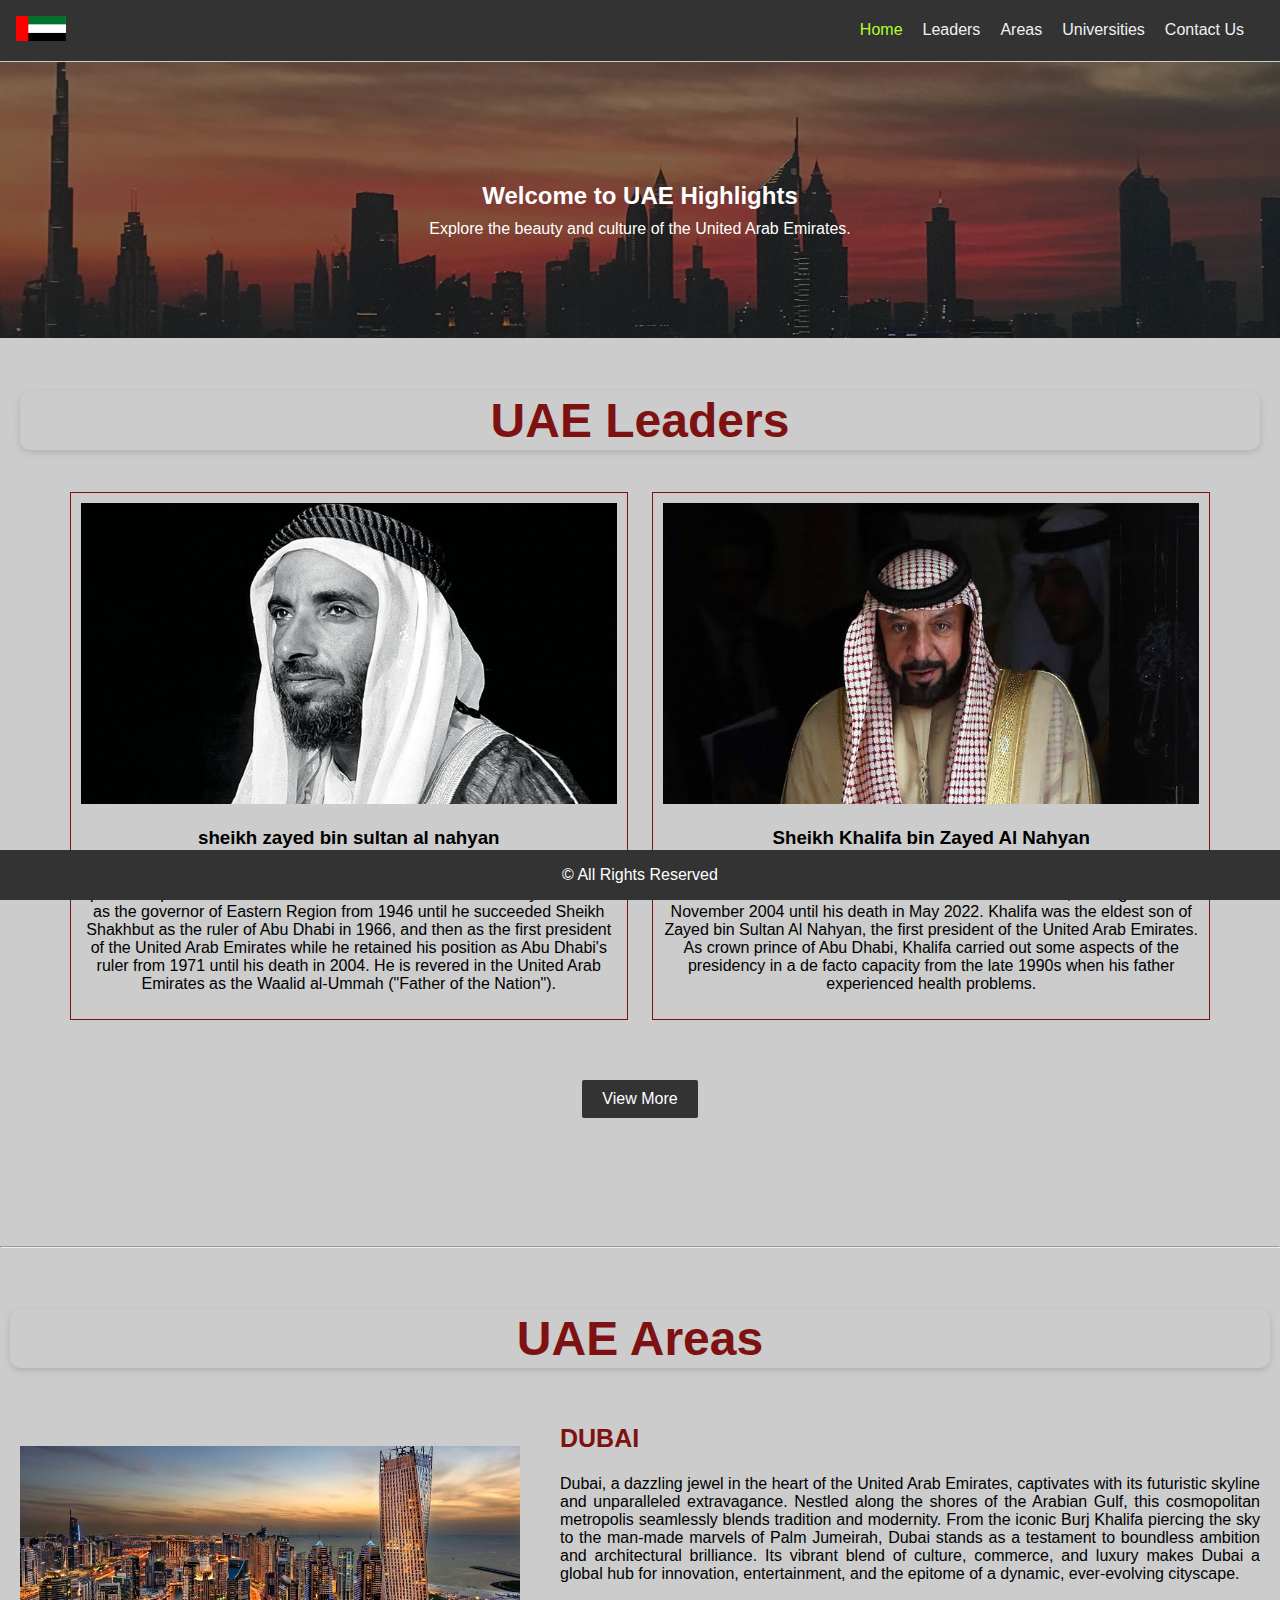
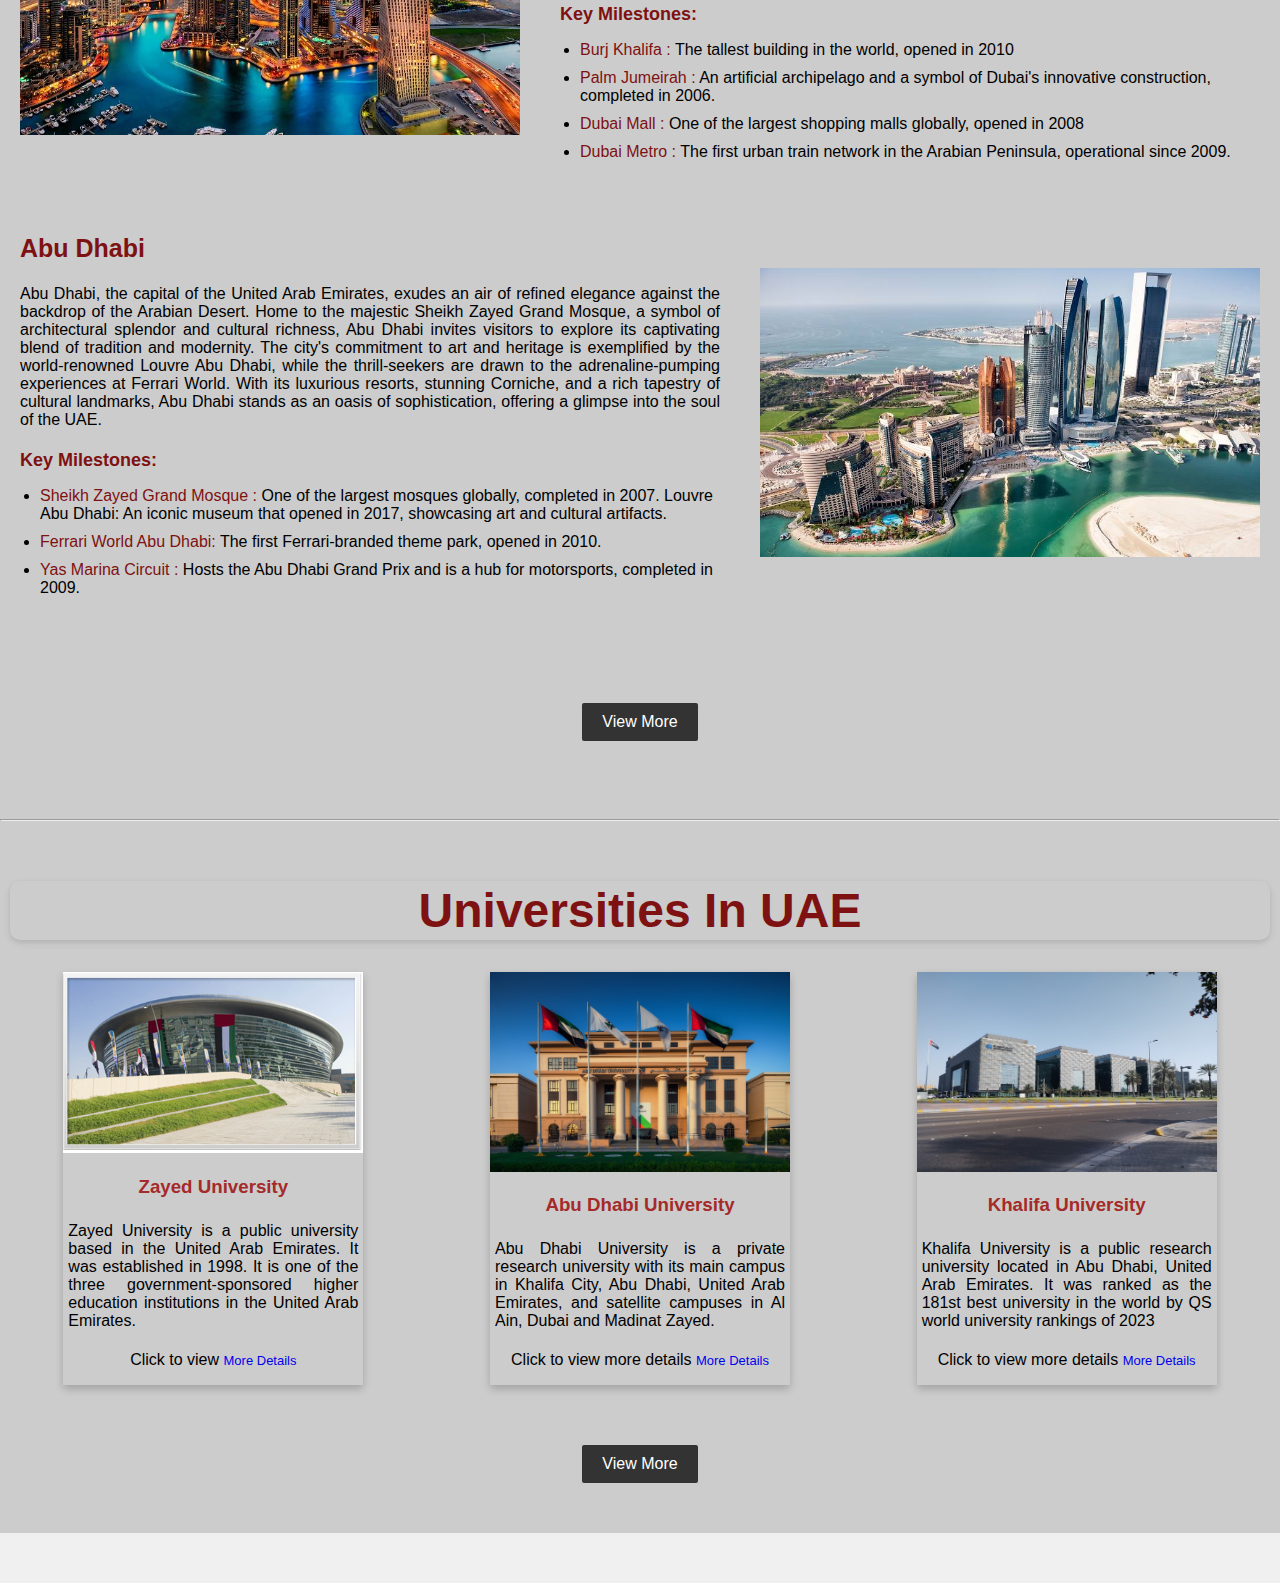
<file: index.html>
<!DOCTYPE html>
<html lang="en">
  <head>
    <meta charset="UTF-8" />
    <meta name="viewport" content="width=device-width, initial-scale=1.0" />
    <link rel="stylesheet" href="./index.css" />
    <link rel="stylesheet" href="./commonStyle.css" />

    <title>UAE Highlights</title>
  </head>
  <body>
    <main class="mainContainer">
      <header>
        <!-- Logo on the left -->
        <a href="index.html"
          ><img src="./images/Logo.png" alt="UAE Logo" class="logo"
        /></a>

        <!-- Navigation on the right -->
        <nav>
          <ul>
            <li><a class="active" href="index.html">Home</a></li>
            <li><a href="leaders.html">Leaders</a></li>
            <li><a href="areas.html">Areas</a></li>
            <li><a href="universities.html">Universities</a></li>
            <li><a href="contact.html">Contact Us</a></li>
          </ul>
        </nav>
      </header>

      <div class="banner">
        <h2>Welcome to UAE Highlights</h2>
        <p>Explore the beauty and culture of the United Arab Emirates.</p>
      </div>

      <!-- Leaders section -->
      <div class="leaders">
        <div class="sectionHeading">
          <h1>UAE Leaders</h1>
        </div>
        <div class="leader">
          <img
            src="./images/SheikhZayedbinSultanAlNahyan.jpeg"
            alt="Leader 1"
          />
          <h3>sheikh zayed bin sultan al nahyan</h3>
          <p>
            Sheikh Zayed bin Sultan Al Nahyan was an Emirati royal, politician,
            philanthropist and the founder of the United Arab Emirates. Zayed
            served as the governor of Eastern Region from 1946 until he
            succeeded Sheikh Shakhbut as the ruler of Abu Dhabi in 1966, and
            then as the first president of the United Arab Emirates while he
            retained his position as Abu Dhabi's ruler from 1971 until his death
            in 2004. He is revered in the United Arab Emirates as the Waalid
            al-Ummah ("Father of the Nation").
          </p>
        </div>

        <div class="leader">
          <img
            src="./images/SheikhKhalifabinZayedAlNahyan.jpeg"
            alt="Leader 1"
          />
          <h3>Sheikh Khalifa bin Zayed Al Nahyan</h3>
          <p>
            Sheikh Khalifa bin Zayed bin Sultan Al Nahyan was the second
            president of the United Arab Emirates and the ruler of Abu Dhabi,
            serving from November 2004 until his death in May 2022. Khalifa was
            the eldest son of Zayed bin Sultan Al Nahyan, the first president of
            the United Arab Emirates. As crown prince of Abu Dhabi, Khalifa
            carried out some aspects of the presidency in a de facto capacity
            from the late 1990s when his father experienced health problems.
          </p>
        </div>

        <a style="margin: 50px" href="leaders.html" class="view-more-btn"
          >View More</a
        >
      </div>

      <div class="horizentalRow">
        <hr />
      </div>
      <!-- Areas Section -->
      <div class="areasContainer">
        <!-- Heading -->
        <div class="sectionHeading" style="margin: 0px 10px">
          <h1>UAE Areas</h1>
        </div>

        <!-- Areas 1 -->
        <div class="areaContainer">
          <div class="areaImage">
            <img src="./images/areaDubai.jpeg" />
          </div>
          <div class="areaText">
            <h1>DUBAI</h1>
            <p>
              Dubai, a dazzling jewel in the heart of the United Arab Emirates,
              captivates with its futuristic skyline and unparalleled
              extravagance. Nestled along the shores of the Arabian Gulf, this
              cosmopolitan metropolis seamlessly blends tradition and modernity.
              From the iconic Burj Khalifa piercing the sky to the man-made
              marvels of Palm Jumeirah, Dubai stands as a testament to boundless
              ambition and architectural brilliance. Its vibrant blend of
              culture, commerce, and luxury makes Dubai a global hub for
              innovation, entertainment, and the epitome of a dynamic,
              ever-evolving cityscape.
            </p>
            <h2>Key Milestones:</h2>
            <ul class="keyMilestones">
              <li>
                <span class="milestone"> Burj Khalifa : </span>The tallest
                building in the world, opened in 2010
              </li>
              <li>
                <span class="milestone"> Palm Jumeirah : </span>An artificial
                archipelago and a symbol of Dubai's innovative construction,
                completed in 2006.
              </li>
              <li>
                <span class="milestone"> Dubai Mall : </span>One of the largest
                shopping malls globally, opened in 2008
              </li>
              <li>
                <span class="milestone"> Dubai Metro : </span>The first urban
                train network in the Arabian Peninsula, operational since 2009.
              </li>
            </ul>
          </div>
        </div>
        <!-- AREA 2 -->
        <div class="areaContainer">
          <div class="areaText">
            <h1>Abu Dhabi</h1>
            <p>
              Abu Dhabi, the capital of the United Arab Emirates, exudes an air
              of refined elegance against the backdrop of the Arabian Desert.
              Home to the majestic Sheikh Zayed Grand Mosque, a symbol of
              architectural splendor and cultural richness, Abu Dhabi invites
              visitors to explore its captivating blend of tradition and
              modernity. The city's commitment to art and heritage is
              exemplified by the world-renowned Louvre Abu Dhabi, while the
              thrill-seekers are drawn to the adrenaline-pumping experiences at
              Ferrari World. With its luxurious resorts, stunning Corniche, and
              a rich tapestry of cultural landmarks, Abu Dhabi stands as an
              oasis of sophistication, offering a glimpse into the soul of the
              UAE.
            </p>
            <h2>Key Milestones:</h2>
            <ul class="keyMilestones">
              <li>
                <span class="milestone"> Sheikh Zayed Grand Mosque : </span>One
                of the largest mosques globally, completed in 2007. Louvre Abu
                Dhabi: An iconic museum that opened in 2017, showcasing art and
                cultural artifacts.
              </li>
              <li>
                <span class="milestone"> Ferrari World Abu Dhabi: </span>The
                first Ferrari-branded theme park, opened in 2010.
              </li>
              <li>
                <span class="milestone"> Yas Marina Circuit : </span> Hosts the
                Abu Dhabi Grand Prix and is a hub for motorsports, completed in
                2009.
              </li>
            </ul>
          </div>
          <div class="areaImage">
            <img src="./images/areaAbuDhabi.jpeg" />
          </div>
        </div>
        <center>
          <a style="margin: 50px" href="areas.html" class="view-more-btn"
            >View More</a
          >
        </center>
      </div>

      <div class="horizentalRow">
        <hr />
      </div>
      <!-- Heading -->
      <div class="sectionHeading" style="margin: 0px 10px">
        <h1>Universities In UAE</h1>
      </div>
      <!-- Universities Section -->
      <div class="universitiesContainer">
        <!-- University 1  ZayedUniversity-->
        <div class="universityCard">
          <img
            src="./images/ZayedUniversity.jpg"
            alt="Zayed University"
            style="width: 100%"
          />
          <h3 style="color: brown">Zayed University</h3>

          <p style="text-align: justify; padding: 5px">
            Zayed University is a public university based in the United Arab
            Emirates. It was established in 1998. It is one of the three
            government-sponsored higher education institutions in the United
            Arab Emirates.
          </p>
          <p>
            Click to view
            <a
              style="font-size: small"
              href="https://www.zu.ac.ae/main/en/index"
              target="_blank"
            >
              More Details</a
            >
          </p>
        </div>

        <!-- University 2 AbuDhabiUniversity -->
        <div class="universityCard">
          <img
            src="./images/AbuDhabiUniversity.jpg"
            alt="AbuDhabi University"
            style="width: 100%"
          />
          <h3 style="color: brown">Abu Dhabi University</h3>

          <p style="text-align: justify; padding: 5px">
            Abu Dhabi University is a private research university with its main
            campus in Khalifa City, Abu Dhabi, United Arab Emirates, and
            satellite campuses in Al Ain, Dubai and Madinat Zayed.
          </p>
          <p>
            Click to view more details
            <a
              style="font-size: small"
              href="https://www.adu.ac.ae/"
              target="_blank"
            >
              More Details</a
            >
          </p>
        </div>

        <!-- University 3  KhalifaUniversity-->
        <div class="universityCard">
          <img
            src="./images/KhalifaUniversity.jpg"
            alt="AbuDhabi University"
            style="width: 100%"
          />
          <h3 style="color: brown">Khalifa University</h3>

          <p style="text-align: justify; padding: 5px">
            Khalifa University is a public research university located in Abu
            Dhabi, United Arab Emirates. It was ranked as the 181st best
            university in the world by QS world university rankings of 2023
          </p>
          <p>
            Click to view more details
            <a
              style="font-size: small"
              href="https://www.ku.ac.ae/"
              target="_blank"
            >
              More Details</a
            >
          </p>
        </div>
      </div>
      <center>
        <a style="margin: 50px" href="universities.html" class="view-more-btn"
          >View More</a
        >
      </center>
    </main>
    <footer>
      <p>&copy; All Rights Reserved</p>
    </footer>
  </body>
</html>
</file>
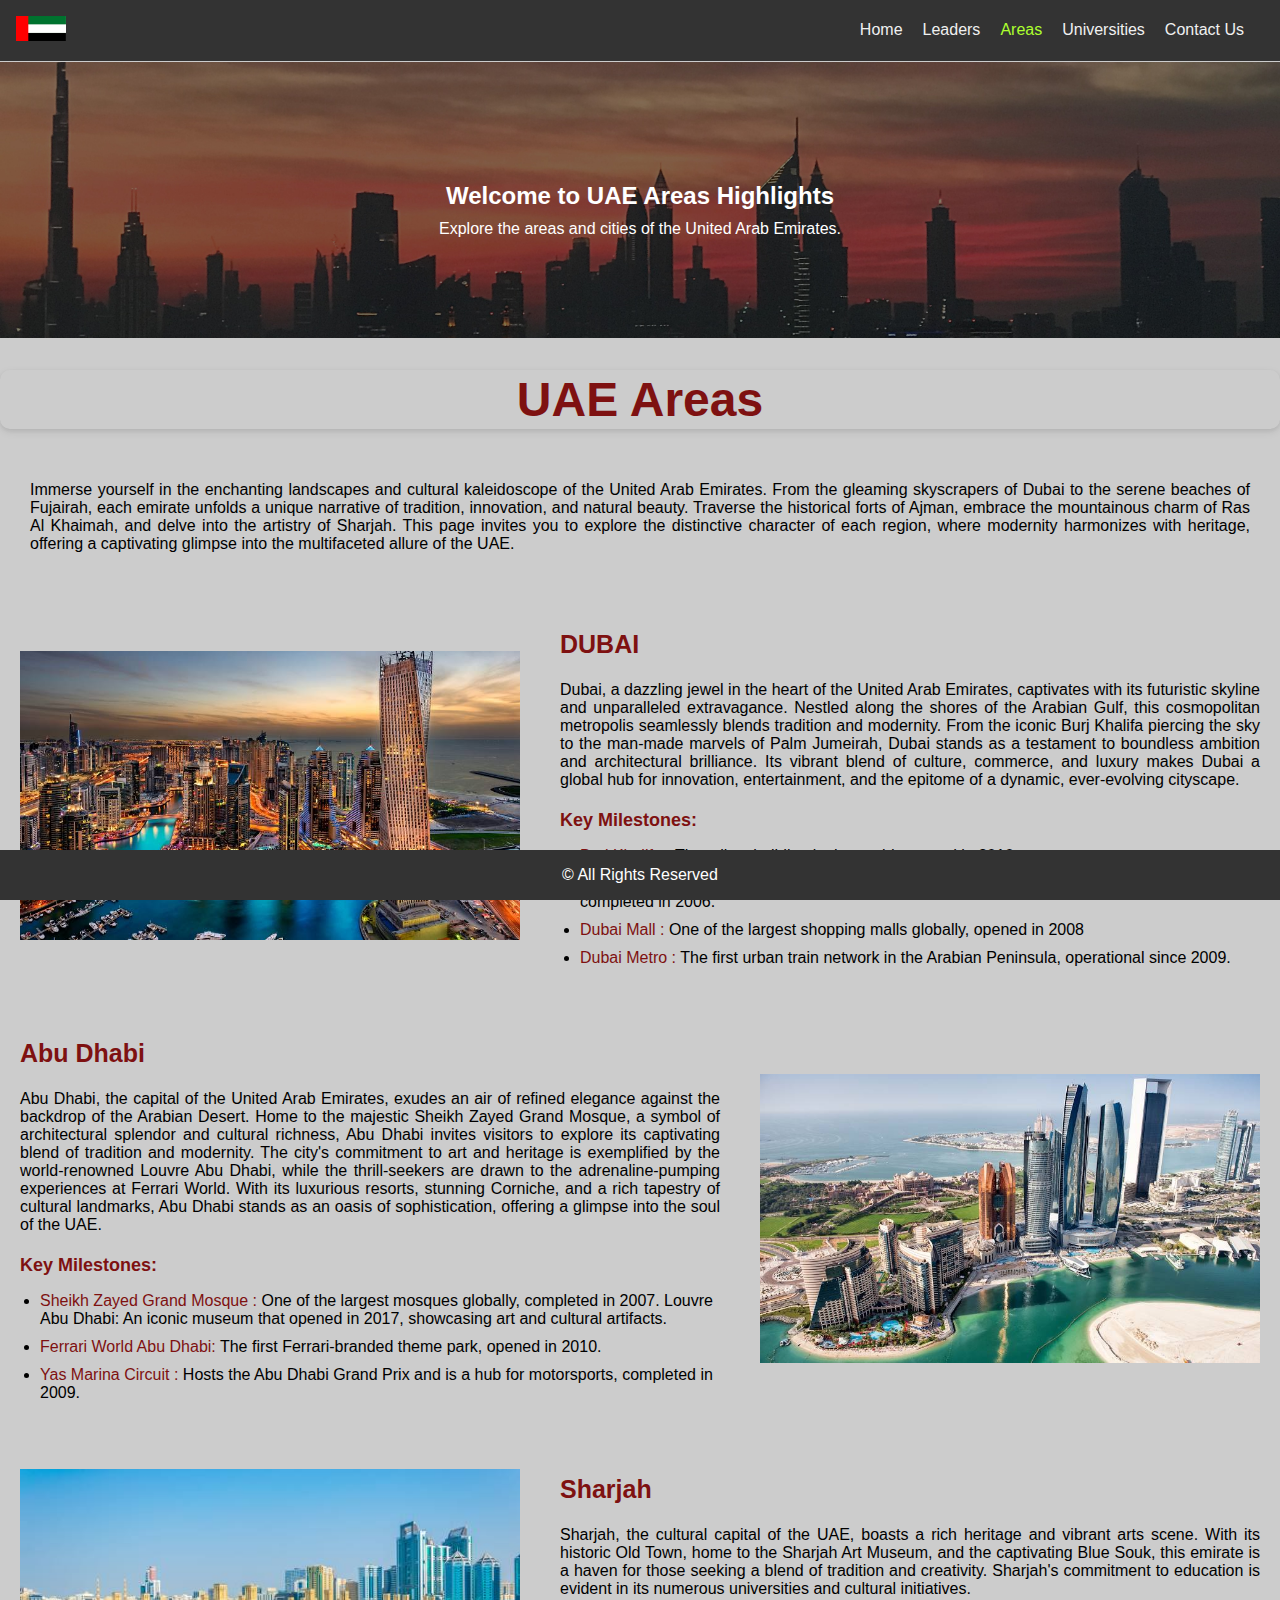
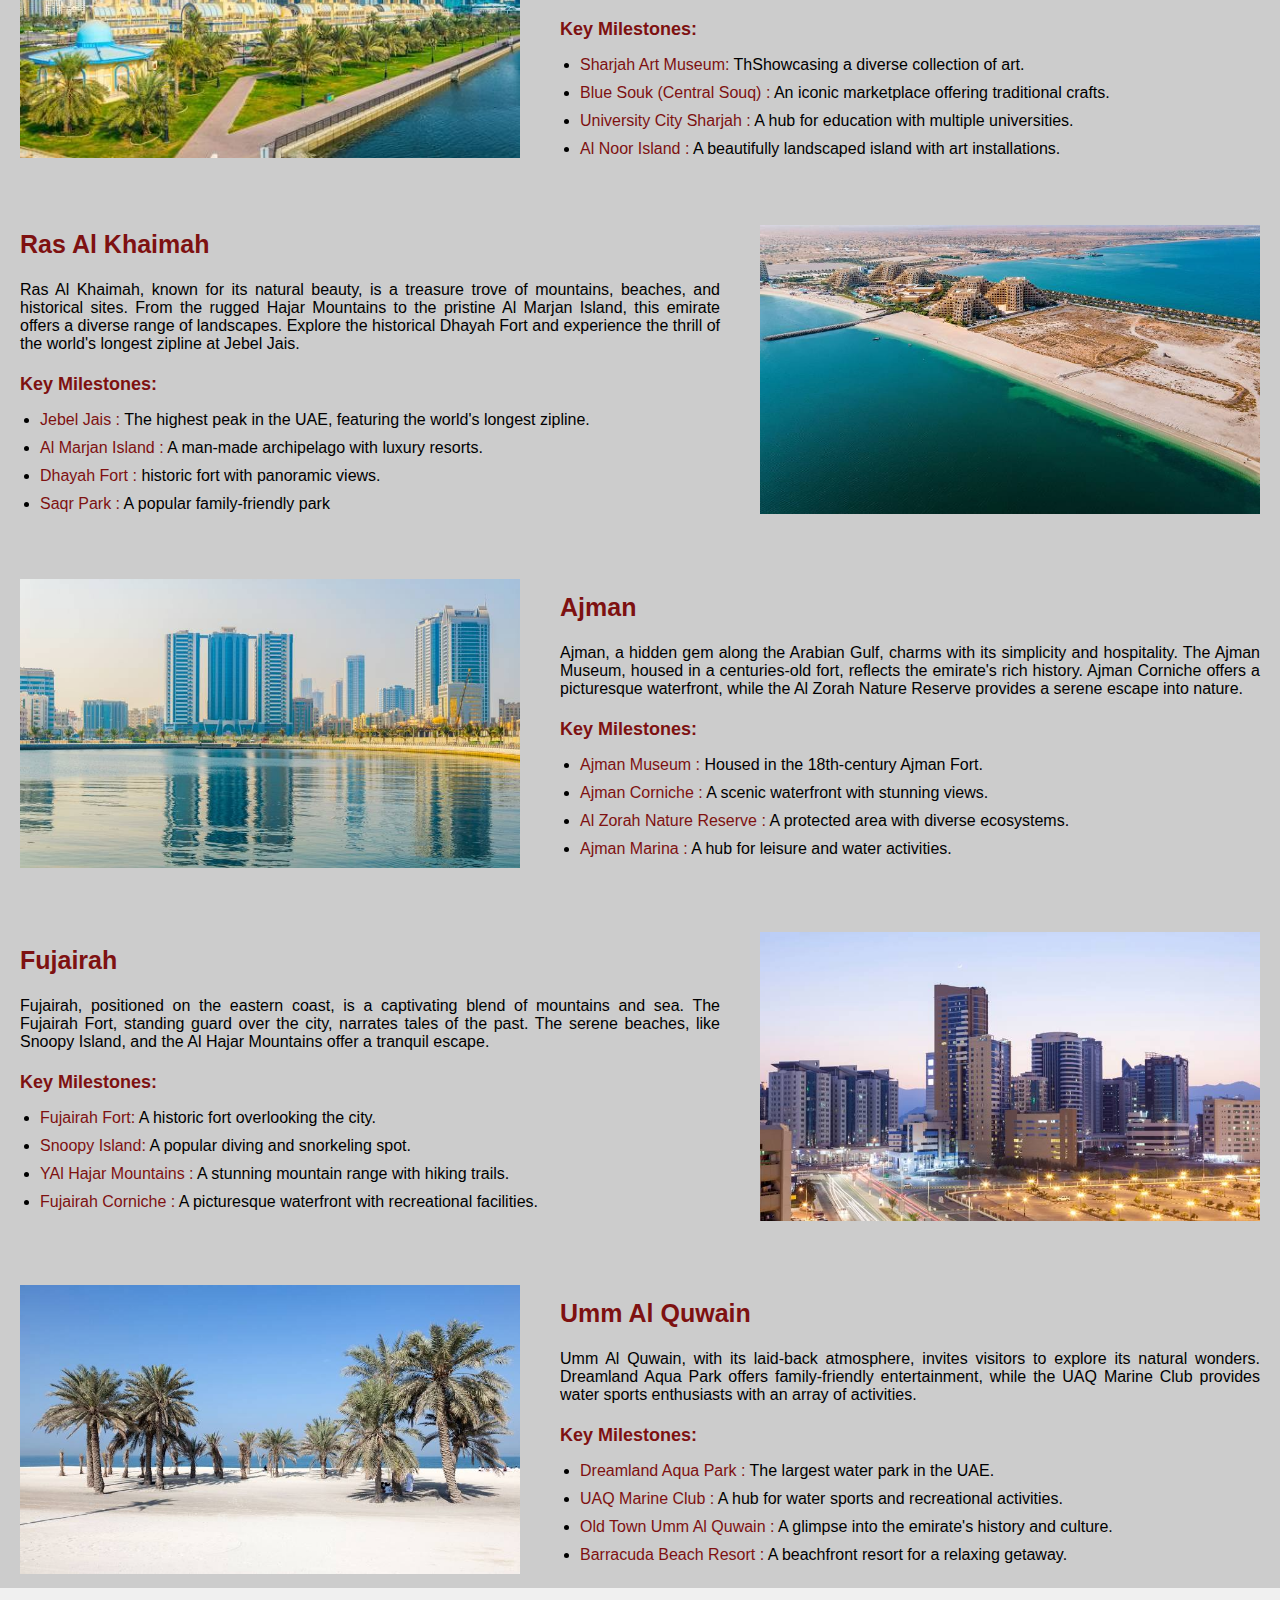
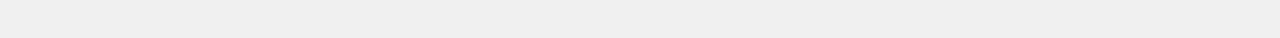
<file: areas.html>
<!DOCTYPE html>
<html lang="en">
  <head>
    <meta charset="UTF-8" />
    <meta name="viewport" content="width=device-width, initial-scale=1.0" />

    <link rel="stylesheet" href="./commonStyle.css" />

    <title>UAE Areas</title>

    <style></style>
  </head>
  <body>
    <main class="mainContainer">
      <header>
        <!-- Logo on the left -->
        <a href="index.html"
          ><img src="./images/Logo.png" alt="UAE Logo" class="logo"
        /></a>

        <!-- Navigation on the right -->
        <nav>
          <ul>
            <li><a href="index.html">Home</a></li>
            <li><a href="leaders.html">Leaders</a></li>
            <li><a class="active" href="areas.html">Areas</a></li>
            <li><a href="universities.html">Universities</a></li>
            <li><a href="contact.html">Contact Us</a></li>
          </ul>
        </nav>
      </header>

      <div class="banner">
        <h2>Welcome to UAE Areas Highlights</h2>
        <p>Explore the areas and cities of the United Arab Emirates.</p>
      </div>

      <div class="pageIntroductionConainer">
        <div class="sectionHeading">
          <h1>UAE Areas</h1>
        </div>
        <p>
          Immerse yourself in the enchanting landscapes and cultural
          kaleidoscope of the United Arab Emirates. From the gleaming
          skyscrapers of Dubai to the serene beaches of Fujairah, each emirate
          unfolds a unique narrative of tradition, innovation, and natural
          beauty. Traverse the historical forts of Ajman, embrace the
          mountainous charm of Ras Al Khaimah, and delve into the artistry of
          Sharjah. This page invites you to explore the distinctive character of
          each region, where modernity harmonizes with heritage, offering a
          captivating glimpse into the multifaceted allure of the UAE.
        </p>
      </div>

      <!-- Areas Section -->
      <div class="areasContainer">
        <!-- Areas 1 DUBAI-->
        <div class="areaContainer">
          <div class="areaImage">
            <img src="./images/areaDubai.jpeg" />
          </div>
          <div class="areaText">
            <h1>DUBAI</h1>
            <p>
              Dubai, a dazzling jewel in the heart of the United Arab Emirates,
              captivates with its futuristic skyline and unparalleled
              extravagance. Nestled along the shores of the Arabian Gulf, this
              cosmopolitan metropolis seamlessly blends tradition and modernity.
              From the iconic Burj Khalifa piercing the sky to the man-made
              marvels of Palm Jumeirah, Dubai stands as a testament to boundless
              ambition and architectural brilliance. Its vibrant blend of
              culture, commerce, and luxury makes Dubai a global hub for
              innovation, entertainment, and the epitome of a dynamic,
              ever-evolving cityscape.
            </p>
            <h2>Key Milestones:</h2>
            <ul class="keyMilestones">
              <li>
                <span class="milestone"> Burj Khalifa : </span>The tallest
                building in the world, opened in 2010
              </li>
              <li>
                <span class="milestone"> Palm Jumeirah : </span>An artificial
                archipelago and a symbol of Dubai's innovative construction,
                completed in 2006.
              </li>
              <li>
                <span class="milestone"> Dubai Mall : </span>One of the largest
                shopping malls globally, opened in 2008
              </li>
              <li>
                <span class="milestone"> Dubai Metro : </span>The first urban
                train network in the Arabian Peninsula, operational since 2009.
              </li>
            </ul>
          </div>
        </div>
        <!-- AREA 2  ABU DHABI-->
        <div class="areaContainer">
          <div class="areaText">
            <h1>Abu Dhabi</h1>
            <p>
              Abu Dhabi, the capital of the United Arab Emirates, exudes an air
              of refined elegance against the backdrop of the Arabian Desert.
              Home to the majestic Sheikh Zayed Grand Mosque, a symbol of
              architectural splendor and cultural richness, Abu Dhabi invites
              visitors to explore its captivating blend of tradition and
              modernity. The city's commitment to art and heritage is
              exemplified by the world-renowned Louvre Abu Dhabi, while the
              thrill-seekers are drawn to the adrenaline-pumping experiences at
              Ferrari World. With its luxurious resorts, stunning Corniche, and
              a rich tapestry of cultural landmarks, Abu Dhabi stands as an
              oasis of sophistication, offering a glimpse into the soul of the
              UAE.
            </p>
            <h2>Key Milestones:</h2>
            <ul class="keyMilestones">
              <li>
                <span class="milestone"> Sheikh Zayed Grand Mosque : </span>One
                of the largest mosques globally, completed in 2007. Louvre Abu
                Dhabi: An iconic museum that opened in 2017, showcasing art and
                cultural artifacts.
              </li>
              <li>
                <span class="milestone"> Ferrari World Abu Dhabi: </span>The
                first Ferrari-branded theme park, opened in 2010.
              </li>
              <li>
                <span class="milestone"> Yas Marina Circuit : </span> Hosts the
                Abu Dhabi Grand Prix and is a hub for motorsports, completed in
                2009.
              </li>
            </ul>
          </div>
          <div class="areaImage">
            <img src="./images/areaAbuDhabi.jpeg" />
          </div>
        </div>

        <!-- Areas 3 SHARJAH-->
        <div class="areaContainer">
          <div class="areaImage">
            <img src="./images/areaSharjah.jpeg" />
          </div>
          <div class="areaText">
            <h1>Sharjah</h1>
            <p>
              Sharjah, the cultural capital of the UAE, boasts a rich heritage
              and vibrant arts scene. With its historic Old Town, home to the
              Sharjah Art Museum, and the captivating Blue Souk, this emirate is
              a haven for those seeking a blend of tradition and creativity.
              Sharjah's commitment to education is evident in its numerous
              universities and cultural initiatives.
            </p>
            <h2>Key Milestones:</h2>
            <ul class="keyMilestones">
              <li>
                <span class="milestone"> Sharjah Art Museum: </span>ThShowcasing
                a diverse collection of art.
              </li>
              <li>
                <span class="milestone"> Blue Souk (Central Souq) : </span>An
                iconic marketplace offering traditional crafts.
              </li>
              <li>
                <span class="milestone"> University City Sharjah : </span>A hub
                for education with multiple universities.
              </li>
              <li>
                <span class="milestone"> Al Noor Island : </span>A beautifully
                landscaped island with art installations.
              </li>
            </ul>
          </div>
        </div>
        <!-- AREA 4  Ras Al Khaimah-->
        <div class="areaContainer">
          <div class="areaText">
            <h1>Ras Al Khaimah</h1>
            <p>
              Ras Al Khaimah, known for its natural beauty, is a treasure trove
              of mountains, beaches, and historical sites. From the rugged Hajar
              Mountains to the pristine Al Marjan Island, this emirate offers a
              diverse range of landscapes. Explore the historical Dhayah Fort
              and experience the thrill of the world's longest zipline at Jebel
              Jais.
            </p>
            <h2>Key Milestones:</h2>
            <ul class="keyMilestones">
              <li>
                <span class="milestone"> Jebel Jais : </span>The highest peak in
                the UAE, featuring the world's longest zipline.
              </li>
              <li>
                <span class="milestone"> Al Marjan Island : </span>A man-made
                archipelago with luxury resorts.
              </li>
              <li>
                <span class="milestone"> Dhayah Fort : </span> historic fort
                with panoramic views.
              </li>
              <li>
                <span class="milestone"> Saqr Park : </span> A popular
                family-friendly park
              </li>
            </ul>
          </div>
          <div class="areaImage">
            <img src="./images/areaRasAlKhaimah.jpeg" />
          </div>
        </div>

        <!-- Areas 5 Ajman -->
        <div class="areaContainer">
          <div class="areaImage">
            <img src="./images/areaAjman.jpeg" />
          </div>
          <div class="areaText">
            <h1>Ajman</h1>
            <p>
              Ajman, a hidden gem along the Arabian Gulf, charms with its
              simplicity and hospitality. The Ajman Museum, housed in a
              centuries-old fort, reflects the emirate's rich history. Ajman
              Corniche offers a picturesque waterfront, while the Al Zorah
              Nature Reserve provides a serene escape into nature.
            </p>
            <h2>Key Milestones:</h2>
            <ul class="keyMilestones">
              <li>
                <span class="milestone"> Ajman Museum : </span>Housed in the
                18th-century Ajman Fort.
              </li>
              <li>
                <span class="milestone"> Ajman Corniche : </span>A scenic
                waterfront with stunning views.
              </li>
              <li>
                <span class="milestone"> Al Zorah Nature Reserve : </span>A
                protected area with diverse ecosystems.
              </li>
              <li>
                <span class="milestone"> Ajman Marina : </span>A hub for leisure
                and water activities.
              </li>
            </ul>
          </div>
        </div>
        <!-- AREA 6  Fujairah-->
        <div class="areaContainer">
          <div class="areaText">
            <h1>Fujairah</h1>
            <p>
              Fujairah, positioned on the eastern coast, is a captivating blend
              of mountains and sea. The Fujairah Fort, standing guard over the
              city, narrates tales of the past. The serene beaches, like Snoopy
              Island, and the Al Hajar Mountains offer a tranquil escape.
            </p>
            <h2>Key Milestones:</h2>
            <ul class="keyMilestones">
              <li>
                <span class="milestone"> Fujairah Fort: </span>A historic fort
                overlooking the city.
              </li>
              <li>
                <span class="milestone"> Snoopy Island: </span>A popular diving
                and snorkeling spot.
              </li>
              <li>
                <span class="milestone"> YAl Hajar Mountains : </span>A stunning
                mountain range with hiking trails.
              </li>
              <li>
                <span class="milestone"> Fujairah Corniche : </span> A
                picturesque waterfront with recreational facilities.
              </li>
            </ul>
          </div>
          <div class="areaImage">
            <img src="./images/areaFujairah.jpeg" />
          </div>
        </div>

        <!-- Areas 7 Umm Al Quwain-->
        <div class="areaContainer">
          <div class="areaImage">
            <img src="./images/areaUmmAlQuwain.jpeg" />
          </div>
          <div class="areaText">
            <h1>Umm Al Quwain</h1>
            <p>
              Umm Al Quwain, with its laid-back atmosphere, invites visitors to
              explore its natural wonders. Dreamland Aqua Park offers
              family-friendly entertainment, while the UAQ Marine Club provides
              water sports enthusiasts with an array of activities.
            </p>
            <h2>Key Milestones:</h2>
            <ul class="keyMilestones">
              <li>
                <span class="milestone"> Dreamland Aqua Park : </span>The
                largest water park in the UAE.
              </li>
              <li>
                <span class="milestone"> UAQ Marine Club : </span>A hub for
                water sports and recreational activities.
              </li>
              <li>
                <span class="milestone"> Old Town Umm Al Quwain : </span> A
                glimpse into the emirate's history and culture.
              </li>
              <li>
                <span class="milestone"> Barracuda Beach Resort : </span>A
                beachfront resort for a relaxing getaway.
              </li>
            </ul>
          </div>
        </div>
      </div>
    </main>
    <footer>
      <p>&copy; All Rights Reserved</p>
    </footer>
  </body>
</html>
</file>
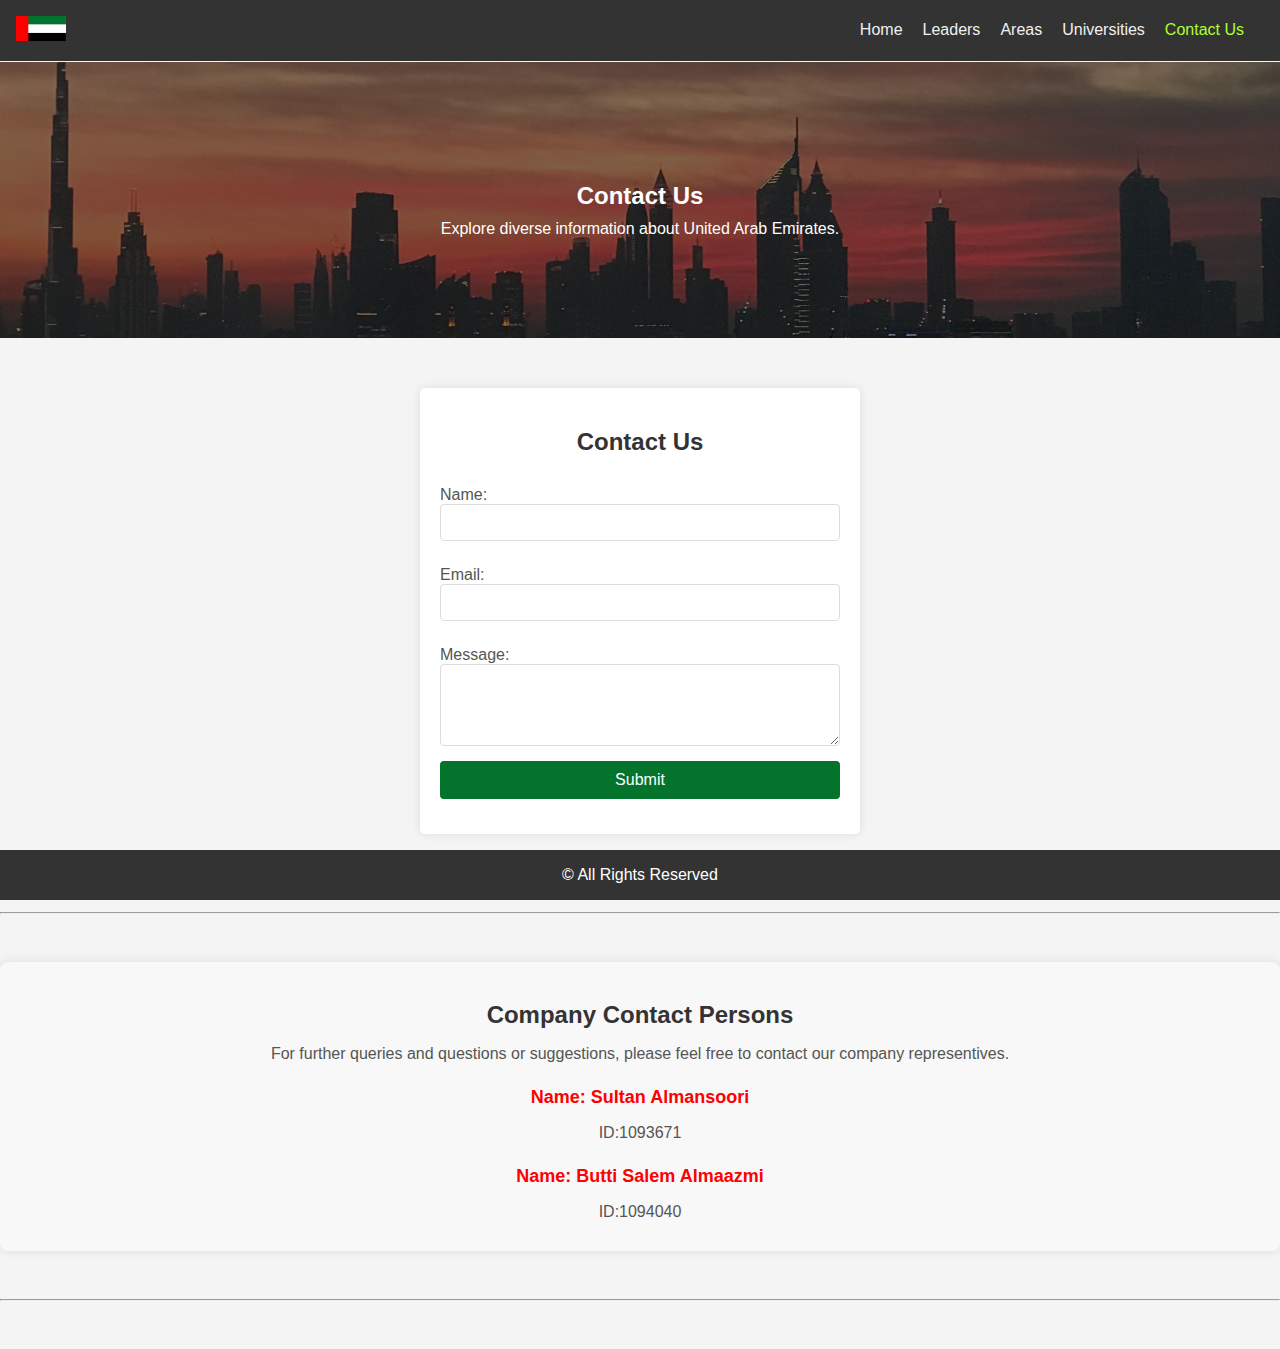
<file: contact.html>
<!DOCTYPE html>
<html lang="en">
  <head>
    <meta charset="UTF-8" />
    <meta name="viewport" content="width=device-width, initial-scale=1.0" />

    <link rel="stylesheet" href="./commonStyle.css" />
    <link rel="stylesheet" href="contact.css" />

    <title>Contact Us</title>

  </head>
  <body>
    <mian class="mainContainer">
      <header>
        <!-- Logo on the left -->
        <a href="index.html"
          ><img src="./images/Logo.png" alt="UAE Logo" class="logo"
        /></a>

        <!-- Navigation on the right -->
        <nav>
          <ul>
            <li><a href="index.html">Home</a></li>
            <li><a href="leaders.html">Leaders</a></li>
            <li><a href="areas.html">Areas</a></li>
            <li><a href="universities.html">Universities</a></li>
            <li><a class="active" href="contact.html">Contact Us</a></li>
          </ul>
        </nav>
      </header>

      <div class="banner">
        <h2 style="color: white;">Contact Us</h2>
        <p>Explore diverse information about United Arab Emirates.</p>
      </div>

     

      <div class="contact-form">
        <h2>Contact Us</h2>
        <form action="#" method="post">
          <label for="name">Name:</label>
          <input type="text" id="name" name="name" required />

          <label for="email">Email:</label>
          <input type="email" id="email" name="email" required />

          <label for="message">Message:</label>
          <textarea id="message" name="message" rows="4" required></textarea>

          <input type="submit" value="Submit" />
        </form>
      </div>
      <div class="horizentalRow">
        <hr />
      </div>
      <div class="companyContactDetails">
        <h2>Company Contact Persons</h2>
        <p>For further queries and questions or suggestions, please feel free to contact our company representives. </p>
        <h4>Name: Sultan Almansoori</h4>
        <p>ID:1093671</p>
        <h4>Name: Butti Salem Almaazmi</h4>
        <p>ID:1094040</p>
      </div>

      <div class="horizentalRow">
        <hr />
    </mian>

    <footer>
      <p>&copy; All Rights Reserved</p>
    </footer>
  </body>
</html>
</file>
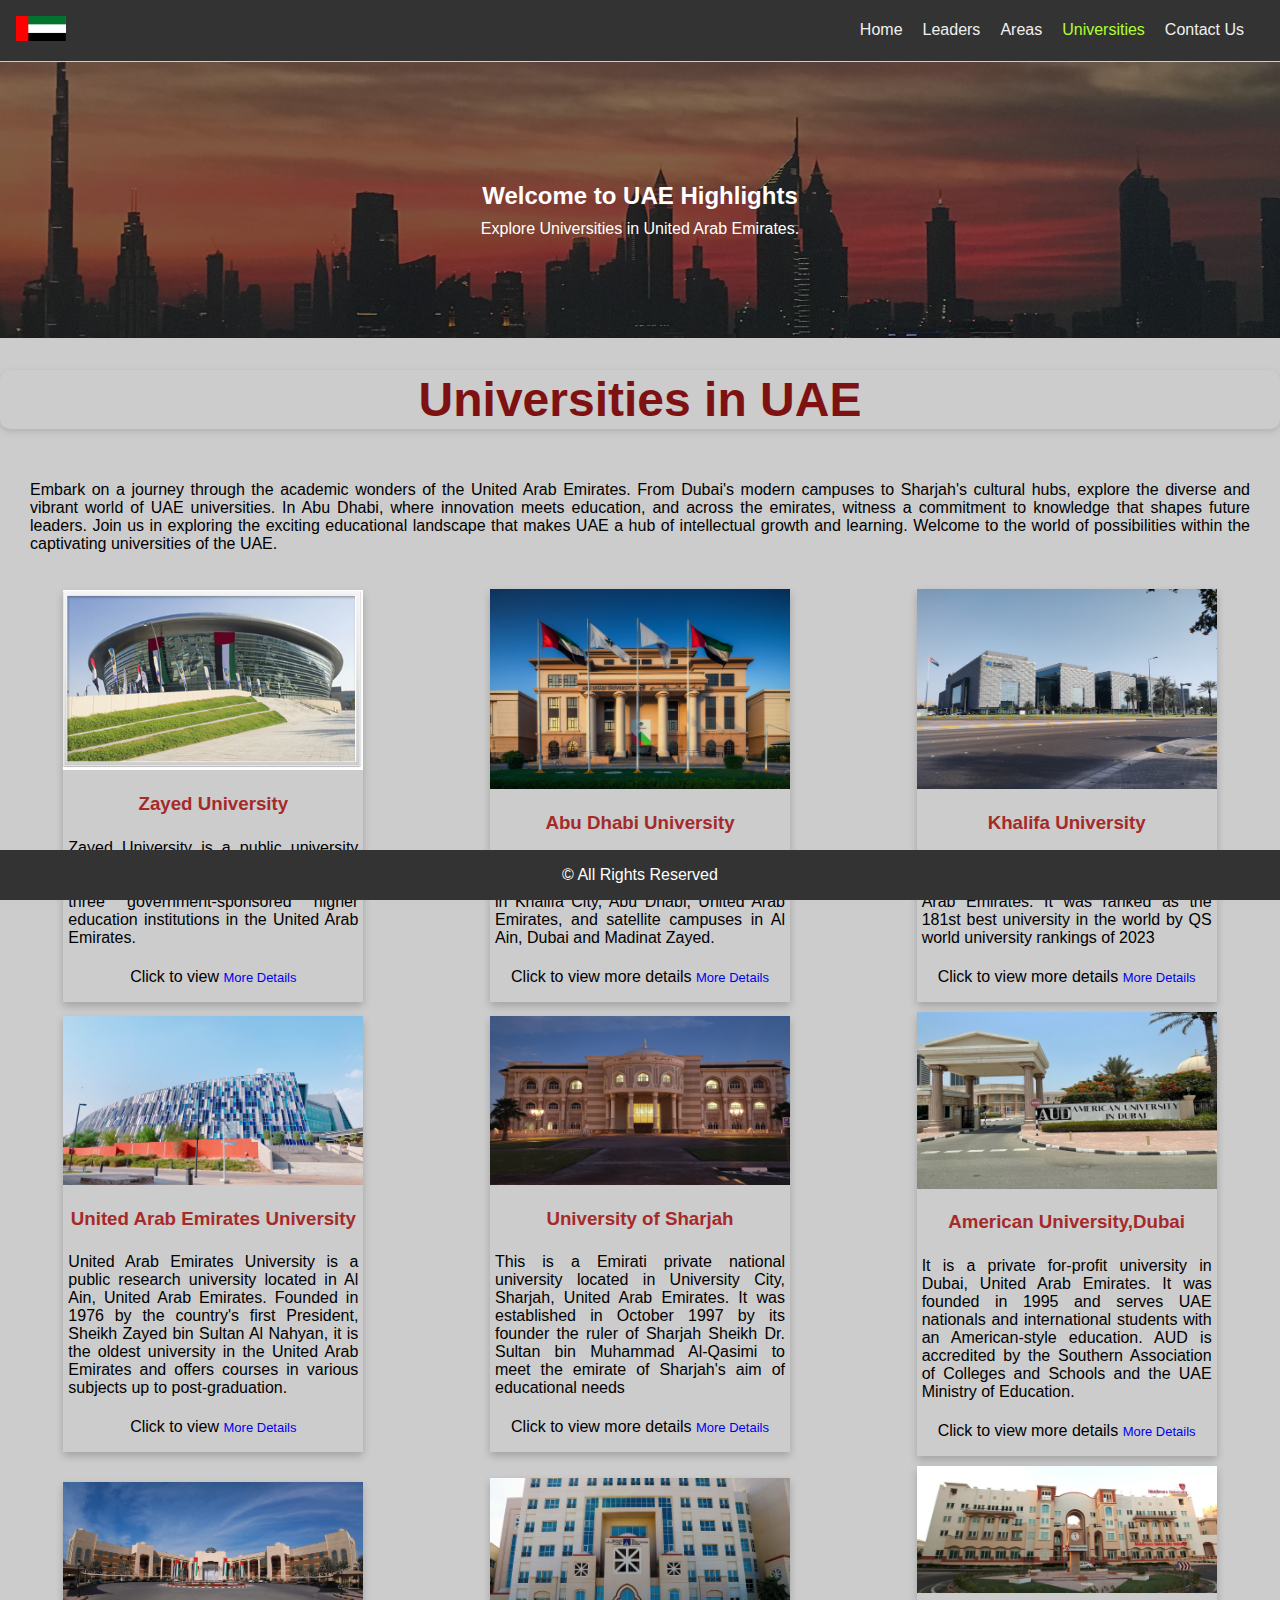
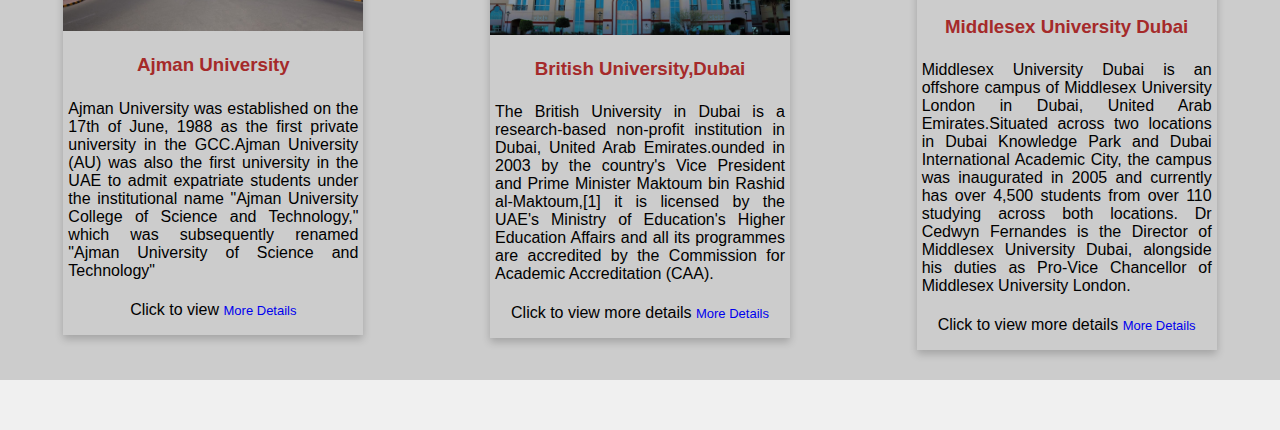
<file: universities.html>
<!DOCTYPE html>
<html lang="en">
  <head>
    <meta charset="UTF-8" />
    <meta name="viewport" content="width=device-width, initial-scale=1.0" />
    <link rel="stylesheet" href="./index.css" />
    <link rel="stylesheet" href="./commonStyle.css" />

    <title>UAE Universities</title>
  </head>
  <body>
    <main class="mainContainer">
      <header>
        <!-- Logo on the left -->
        <a href="index.html"
          ><img src="./images/Logo.png" alt="UAE Logo" class="logo"
        /></a>

        <!-- Navigation on the right -->
        <nav>
          <ul>
            <li><a href="index.html">Home</a></li>
            <li><a href="leaders.html">Leaders</a></li>
            <li><a href="areas.html">Areas</a></li>
            <li><a class="active" href="universities.html">Universities</a></li>
            <li><a href="contact.html">Contact Us</a></li>
          </ul>
        </nav>
      </header>

      <div class="banner">
        <h2>Welcome to UAE Highlights</h2>
        <p>Explore Universities in United Arab Emirates.</p>
      </div>
      <div class="pageIntroductionConainer">
        <div class="sectionHeading">
          <h1>Universities in UAE</h1>
        </div>
        <p>
          Embark on a journey through the academic wonders of the United Arab
          Emirates. From Dubai's modern campuses to Sharjah's cultural hubs,
          explore the diverse and vibrant world of UAE universities. In Abu
          Dhabi, where innovation meets education, and across the emirates,
          witness a commitment to knowledge that shapes future leaders. Join us
          in exploring the exciting educational landscape that makes UAE a hub
          of intellectual growth and learning. Welcome to the world of
          possibilities within the captivating universities of the UAE.
        </p>
      </div>

      <!-- Universities Section Row 1 -->
      <div class="universitiesContainer">
        <!-- University 1  ZayedUniversity-->
        <div class="universityCard">
          <img
            src="./images/ZayedUniversity.jpg"
            alt="Zayed University"
            style="width: 100%"
          />
          <h3 style="color: brown">Zayed University</h3>

          <p style="text-align: justify; padding: 5px">
            Zayed University is a public university based in the United Arab
            Emirates. It was established in 1998. It is one of the three
            government-sponsored higher education institutions in the United
            Arab Emirates.
          </p>
          <p>
            Click to view
            <a
              style="font-size: small"
              href="https://www.zu.ac.ae/main/en/index"
              target="_blank"
            >
              More Details</a
            >
          </p>
        </div>

        <!-- University 2 AbuDhabiUniversity -->
        <div class="universityCard">
          <img
            src="./images/AbuDhabiUniversity.jpg"
            alt="AbuDhabi University"
            style="width: 100%"
          />
          <h3 style="color: brown">Abu Dhabi University</h3>

          <p style="text-align: justify; padding: 5px">
            Abu Dhabi University is a private research university with its main
            campus in Khalifa City, Abu Dhabi, United Arab Emirates, and
            satellite campuses in Al Ain, Dubai and Madinat Zayed.
          </p>
          <p>
            Click to view more details
            <a
              style="font-size: small"
              href="https://www.adu.ac.ae/"
              target="_blank"
            >
              More Details</a
            >
          </p>
        </div>

        <!-- University 3  KhalifaUniversity-->
        <div class="universityCard">
          <img
            src="./images/KhalifaUniversity.jpg"
            alt="AbuDhabi University"
            style="width: 100%"
          />
          <h3 style="color: brown">Khalifa University</h3>

          <p style="text-align: justify; padding: 5px">
            Khalifa University is a public research university located in Abu
            Dhabi, United Arab Emirates. It was ranked as the 181st best
            university in the world by QS world university rankings of 2023
          </p>
          <p>
            Click to view more details
            <a
              style="font-size: small"
              href="https://www.ku.ac.ae/"
              target="_blank"
            >
              More Details</a
            >
          </p>
        </div>
      </div>

      <!-- Universities Section Row 2 -->
      <div class="universitiesContainer">
        <!-- University 1  United Arab Emirates University-->
        <div class="universityCard">
          <img
            src="./images/UnitedArabEmiratesUniversity.jpg"
            alt="United Arab Emirates University"
            style="width: 100%"
          />
          <h3 style="color: brown">United Arab Emirates University</h3>

          <p style="text-align: justify; padding: 5px">
            United Arab Emirates University is a public research university
            located in Al Ain, United Arab Emirates. Founded in 1976 by the
            country's first President, Sheikh Zayed bin Sultan Al Nahyan, it is
            the oldest university in the United Arab Emirates and offers courses
            in various subjects up to post-graduation.
          </p>
          <p>
            Click to view
            <a
              style="font-size: small"
              href="https://www.uaeu.ac.ae/en/"
              target="_blank"
            >
              More Details</a
            >
          </p>
        </div>

        <!-- University 2 University of Sharjah -->
        <div class="universityCard">
          <img
            src="./images/UniversityofSharjah.jpg"
            alt="University of Sharjah"
            style="width: 100%"
          />
          <h3 style="color: brown">University of Sharjah</h3>

          <p style="text-align: justify; padding: 5px">
            This is a Emirati private national university located in University
            City, Sharjah, United Arab Emirates. It was established in October
            1997 by its founder the ruler of Sharjah Sheikh Dr. Sultan bin
            Muhammad Al-Qasimi to meet the emirate of Sharjah's aim of
            educational needs
          </p>
          <p>
            Click to view more details
            <a
              style="font-size: small"
              href="https://www.sharjah.ac.ae/en/Pages/default.aspx"
              target="_blank"
            >
              More Details</a
            >
          </p>
        </div>

        <!-- University 3  American University, Dubai-->
        <div class="universityCard">
          <img
            src="./images/AmericanUniversityDubai.jpg"
            alt="American University in Dubai"
            style="width: 100%"
          />
          <h3 style="color: brown">American University,Dubai</h3>

          <p style="text-align: justify; padding: 5px">
            It is a private for-profit university in Dubai, United Arab
            Emirates. It was founded in 1995 and serves UAE nationals and
            international students with an American-style education. AUD is
            accredited by the Southern Association of Colleges and Schools and
            the UAE Ministry of Education.
          </p>
          <p>
            Click to view more details
            <a
              style="font-size: small"
              href="https://www.aud.edu/"
              target="_blank"
            >
              More Details</a
            >
          </p>
        </div>
      </div>

      <!-- Universities Section Row 3 -->
      <div class="universitiesContainer">
        <!-- University 1  Ajman University-->
        <div class="universityCard">
          <img
            src="./images/AjmanUniversity.jpg"
            alt="Ajman University"
            style="width: 100%"
          />
          <h3 style="color: brown">Ajman University</h3>

          <p style="text-align: justify; padding: 5px">
            Ajman University was established on the 17th of June, 1988 as the
            first private university in the GCC.Ajman University (AU) was also
            the first university in the UAE to admit expatriate students under
            the institutional name "Ajman University College of Science and
            Technology," which was subsequently renamed "Ajman University of
            Science and Technology"
          </p>
          <p>
            Click to view
            <a
              style="font-size: small"
              href="https://www.ajman.ac.ae/en"
              target="_blank"
            >
              More Details</a
            >
          </p>
        </div>

        <!-- University 2 British University,Dubai -->
        <div class="universityCard">
          <img
            src="./images/BritishUniversityDubai.jpg"
            alt="British University,Dubai"
            style="width: 100%"
          />
          <h3 style="color: brown">British University,Dubai</h3>

          <p style="text-align: justify; padding: 5px">
            The British University in Dubai is a research-based non-profit
            institution in Dubai, United Arab Emirates.ounded in 2003 by the
            country's Vice President and Prime Minister Maktoum bin Rashid
            al-Maktoum,[1] it is licensed by the UAE's Ministry of Education's
            Higher Education Affairs and all its programmes are accredited by
            the Commission for Academic Accreditation (CAA).
          </p>
          <p>
            Click to view more details
            <a
              style="font-size: small"
              href="https://www.buid.ac.ae/"
              target="_blank"
            >
              More Details</a
            >
          </p>
        </div>

        <!-- University 3  Middlesex University Dubai-->
        <div class="universityCard">
          <img
            src="./images/MiddlesexUniversityDubai.jpg"
            alt="Middlesex University Dubai"
            style="width: 100%"
          />
          <h3 style="color: brown">Middlesex University Dubai</h3>

          <p style="text-align: justify; padding: 5px">
            Middlesex University Dubai is an offshore campus of Middlesex
            University London in Dubai, United Arab Emirates.Situated across two
            locations in Dubai Knowledge Park and Dubai International Academic
            City, the campus was inaugurated in 2005 and currently has over
            4,500 students from over 110 studying across both locations. Dr
            Cedwyn Fernandes is the Director of Middlesex University Dubai,
            alongside his duties as Pro-Vice Chancellor of Middlesex University
            London.
          </p>
          <p>
            Click to view more details
            <a
              style="font-size: small"
              href="https://www.mdx.ac.ae/"
              target="_blank"
            >
              More Details</a
            >
          </p>
        </div>
      </div>

      <div style="padding: 10px 0px; background-color: #ccc"></div>
    </main>
    <footer>
      <p>&copy; All Rights Reserved</p>
    </footer>
  </body>
</html>
</file>
<file: index.css>

</file>
<file: commonStyle.css>
body {
    font-family: Arial, sans-serif;
    margin: 0;
    padding: 0;
    background-color: #f0f0f0;
}

header {
    background-color: #333;
    color: white;
    text-align: center;
    padding: 1em;
    display: flex;
    justify-content: space-between;
    align-items: center;
}

nav {
    display: flex;
    align-items: center;
}

nav ul {
    list-style-type: none;
    margin: 0;
    padding: 0;
    display: flex;
}

nav li a{
    margin-right: 20px;
    
    color: #f0f0f0;
}

.logo {
    width: 50px;
    height: auto;
    margin-right: 20px;
}
a{text-decoration: none;}
a:hover{color: greenyellow;}



.banner {
    background-image: url('./images/Banner2.jpg'); 
    background-size: cover;
    background-position: center;
    color: white;
    text-align: center;
    padding: 100px 50px;
    margin: 1px 0;
}

.banner h2 {
    margin-bottom: 10px;
}

.banner p {
    max-width: 600px;
    margin: 0 auto;
}

/* Responsive styles */
@media (max-width: 768px) {
    header {
        flex-direction: column;
    }}

    .active{color: greenyellow;}

    
    
    
    
    footer {
        background-color: #333;
        color: white;
        text-align: center;
        /* padding: 1em; */
        position: fixed;
        bottom: 0;
        width: 100%;
        margin-top: 50px;
    }
    
    .horizentalRow{
        margin-bottom: 20px;
        padding: 20px 0px;
    }
    .mainContainer{
        margin-bottom: 50px;
    
        background-color: #ccc;
    }
.sectionHeading{
    border-radius: 10px;
    box-shadow: 0 2px 4px 0 rgba(0, 0, 0, 0.071), 0 3px 10px 0 rgba(0, 0, 0, 0.071);
    text-align: center;
}
.sectionHeading h1{
    color: #7e1111;
    font-size: 3rem;
    padding: 2px 0px;
}





.leaders {
    text-align: center;
    padding: 20px;
    margin-bottom:30px ;
}

.leader {
    display: inline-block;
    width: 45%; /* Adjust as needed */
    margin: 10px;
    border: 1px solid #7e1111;
    padding: 10px;
    box-sizing: border-box;
}

.leader img {
    width: 100%;
    height: auto;
}

.view-more-btn {
    display: inline-block;
    padding: 10px 20px;
    background-color: #333;
    color: white;
    text-decoration: none;
    margin-top: 20px;
    border-radius: 2px;
}

.view-more-btn:hover{
    
    background-color: #6b6464;
}

.areaContainer {
    display: flex;
    align-items: center;
    justify-content: center;
    margin: 40px 0px;
  }
  
  .areaContainer img {
    max-width: 100%;
    max-height:100%;
   
  }

  .areaImage{
    min-width: 500px;
    padding: 10px 20px;
  }
  
  .areaText h1{
    font-size: 25px;
    padding-left: 20px;
    color: #7e1111;
  }
  .areaText h2{
    font-size: 18px;
    padding-left: 20px;
    color: #7e1111;
  }
  .areaText p{
    text-align: justify;
    padding: 5px 20px;
  }

  .milestone{
    color: #7e1111;
  }
  .keyMilestones li{
    margin: 10px 0px;
  }


/* University Cards:START */

.universitiesContainer{
    display: flex;
    margin-bottom: 10px ;
}
.universityCard {
    box-shadow: 0 4px 8px 0 rgba(0, 0, 0, 0.2);
    max-width: 300px;
    margin: auto;
    text-align: center;
    font-family: arial;
    
  }
  
  .price {
    color: grey;
    font-size: 22px;
  }
  
  .universityCard button {
    border: none;
    outline: 0;
    padding: 12px;
    color: white;
    background-color: #000;
    text-align: center;
    cursor: pointer;
    width: 100%;
    font-size: 18px;
  }
  
  .universityCard button:hover {
    opacity: 0.7;
  }
/* University Card ENds */


.pageIntroductionConainer{

}
.pageIntroductionConainer p{
    text-align: justify;
    padding: 20px 30px;
}
</file>
<file: contact.css>
body {
  font-family: Arial, sans-serif;
  background-color: #f4f4f4;
  margin: 0;
  padding: 0;
}

.contact-form {
  max-width: 400px;
  margin: 50px auto;
  background-color: #fff;
  padding: 20px;
  border-radius: 5px;
  box-shadow: 0 0 10px rgba(0, 0, 0, 0.1);
}

h2 {
  text-align: center;
  color: #333;
}

form {
  display: flex;
  flex-direction: column;
}

label {
  margin-top: 10px;
  color: #555;
}

input,
textarea {
  margin-bottom: 15px;
  padding: 10px;
  border: 1px solid #ddd;
  border-radius: 4px;
}

input[type="submit"] {
  background-color: #04742c;
  color: #fff;
  cursor: pointer;
  border: none;
  border-radius: 4px;
  padding: 10px;
  font-size: 16px;
}

input[type="submit"]:hover {
  background-color: #04742c;
}

.companyContactDetails {
  text-align: center;
  padding: 20px;
  margin: 20px auto;
  background-color: #f8f8f8;
  border-radius: 8px;
  box-shadow: 0 0 10px rgba(0, 0, 0, 0.1);
}

.companyContactDetails h2 {
  color: #333;
  font-size: 24px;
  font-weight: bold;
  margin-bottom: 15px;
}

.companyContactDetails h4 {
  color: #ff0000;
  font-size: 18px;
  font-weight: bold;

  margin-bottom: 10px;
}

.companyContactDetails p {
  color: #555;
  font-size: 16px;
  margin-bottom: 10px;
}
</file>
